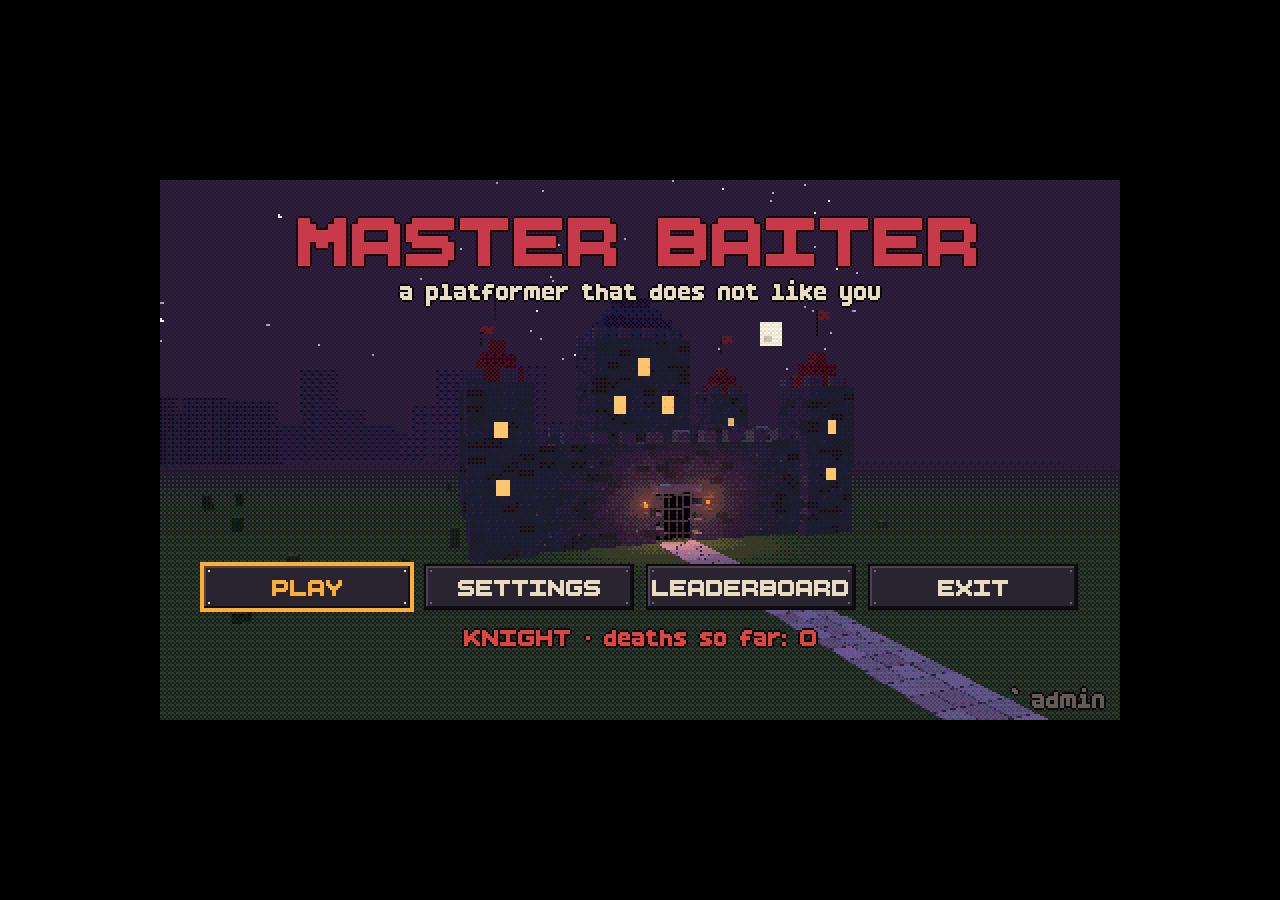
<file: index.html>
<!doctype html>
<html lang="en">

<head>
  <meta charset="utf-8" />
  <meta name="viewport" content="width=device-width, initial-scale=1, maximum-scale=1, user-scalable=no" />
  <title>Master Baiter</title>
  <link rel="stylesheet" href="style.css" />
</head>

<body>
  <div id="wrap">
    <canvas id="game" aria-label="Master Baiter game"></canvas>
  </div>
  <div id="touch" hidden>
    <div class="pad-left">
      <button data-key="left" aria-label="Move left">&#9664;</button>
      <button data-key="right" aria-label="Move right">&#9654;</button>
    </div>
    <div class="pad-right">
      <button data-key="menu" class="small" aria-label="Level select">ESC</button>
      <button data-key="restart" class="small" aria-label="Restart">R</button>
      <button data-key="fire" hidden aria-label="Fire the lazer">&#9660;</button>
      <button data-key="jump" aria-label="Jump">&#9650;</button>
    </div>
  </div>
  <script src="js/levels.js"></script>
  <script src="js/bosses.js"></script>
  <script src="js/fx-data.js"></script>
  <script src="js/vendor/three.min.js"></script>
  <script src="js/cutscenes.js"></script>
  <script src="js/game.js"></script>
</body>

</html>
</file>
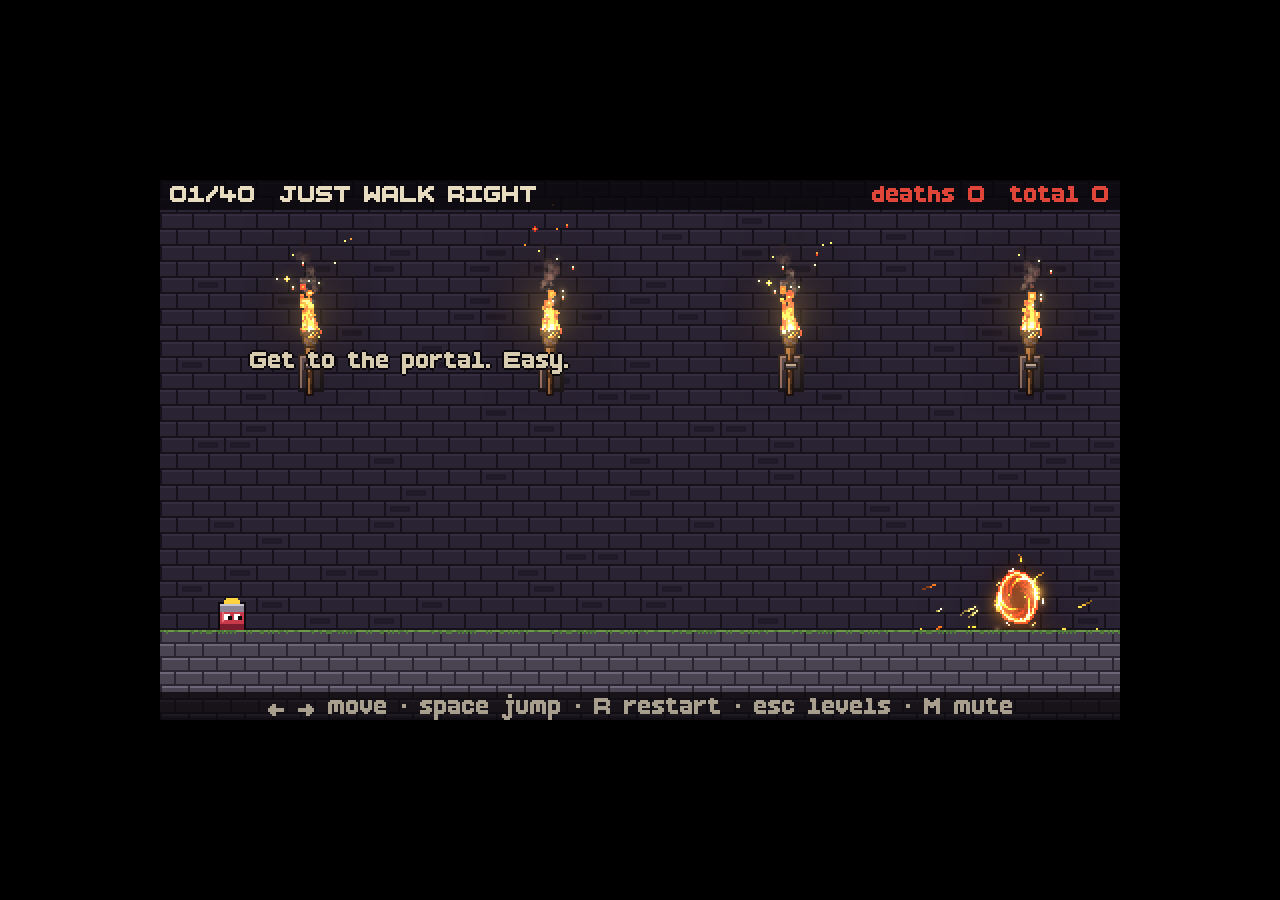
<file: tools/preview.html>
<!doctype html>
<!-- Dev harness: the game, jumped straight to a screen, level or cutscene moment via the query string.
     Keep the <body> in sync with index.html. Screenshot it with tools/shot.sh.
       ?state=title|mode|select|admin|end   a menu screen   (&t=SECONDS sets the menu clock)
       ?level=N[&mode=multi|special][&run=STEPS][&die=1][&phase=N]   a level (phase: start a boss there); run holds right for STEPS ticks (120/s); at=X,Y puts the knight there (feet); wait=STEPS runs it with no input, tell=1 until a boss's attack warning is up, laser=1 hands the knight the lazer
       ?cut=intro|area1|area2|area3|ending&t=SECONDS[&mode=...]   a cutscene frame
       ?win=N[&mode=...]   finish level N and log where the game goes next (console: FLOW ...)
       &seen=1 skip the boss intros   &defeat=1[&t=SECONDS] a boss's defeat cutscene   &qte=strike|mash a quick-time prompt
       ?state=knights&knights=1[&tab=0-3]   the leaderboard with demo knights (in memory only)
       ?state=net&mode=multi[&room=ABCD]   the offline / online picker (room: hosting, waiting for a partner)
       &online=1   a level as online play, stalled waiting for the partner (the online HUD); with state=select, the online level select (6 unlocked)
       &touch=1   show the touch buttons     &calm=1   reduce flashing on -->
<html lang="en">
<head>
  <base href="../">
  <meta charset="utf-8" />
  <meta name="viewport" content="width=device-width, initial-scale=1, maximum-scale=1, user-scalable=no" />
  <title>Master Baiter preview</title>
  <link rel="stylesheet" href="style.css" />
</head>
<body>
  <div id="wrap">
    <canvas id="game" aria-label="Master Baiter game"></canvas>
  </div>
  <div id="touch" hidden>
    <div class="pad-left">
      <button data-key="left" aria-label="Move left">&#9664;</button>
      <button data-key="right" aria-label="Move right">&#9654;</button>
    </div>
    <div class="pad-right">
      <button data-key="menu" class="small" aria-label="Level select">ESC</button>
      <button data-key="restart" class="small" aria-label="Restart">R</button>
      <button data-key="fire" hidden aria-label="Fire the lazer">&#9660;</button>
      <button data-key="jump" aria-label="Jump">&#9650;</button>
    </div>
  </div>
  <script>
  // &knights=1: demo knights for the leaderboard, in an in-memory store so real saves are never touched
  if (/[?&]knights=1/.test(location.search)) {
    const m = {}, put = (k, v) => { m[k] = JSON.stringify(v); };
    put('ragebait.knights.v1', { cur: 0, next: 5, list: [{ id: 0, name: 'KNIGHT' }, { id: 1, name: 'SIR DIES-A-LOT' }, { id: 2, name: 'LANCE' }, { id: 3, name: 'GWEN' }, { id: 4, name: 'BOB' }] });
    put('ragebait.save.v1', { deaths: 57, progress: { single: 12 }, causes: { popped: 20, fell: 9 } });
    put('ragebait.save.v1:1', { deaths: 412, progress: { single: 9, multi: 4 }, causes: { laser: 88, sawMoving: 30 } });
    put('ragebait.save.v1:2', { deaths: 140, progress: { single: 40 }, best: { single: 41, multi: 22, special: 3 }, causes: { fakeFloor: 51 } });
    put('ragebait.save.v1:3', { deaths: 33, progress: { single: 25, special: 18 }, causes: { crusher: 12 } });
    put('ragebait.save.v1:4', { deaths: 2, causes: { mimic: 2 } });
    Object.defineProperty(window, 'localStorage', { value: { getItem: (k) => (k in m ? m[k] : null), setItem: (k, v) => { m[k] = String(v); }, removeItem: (k) => { delete m[k]; } } });
  }
  </script>
  <script src="js/levels.js"></script>
  <script src="js/bosses.js"></script>
  <script src="js/fx-data.js"></script>
  <script src="js/vendor/three.min.js"></script>
  <script src="js/cutscenes.js"></script>
  <script src="js/game.js"></script>
  <script>
  (function () {
    const q = new URLSearchParams(location.search), R = window.__ragebait, mode = q.get('mode') || 'single';
    window.addEventListener('error', (e) => console.error('PAGE ERROR ' + e.message));
    if (q.get('touch')) { document.getElementById('touch').hidden = false; dispatchEvent(new Event('resize')); }
    if (q.get('calm')) R.save.calm = true;
    if (q.get('win')) {
      R.load(+q.get('win') - 1, mode); R.game.level.win(); R.step(240);
      console.log('FLOW after win: ' + R.game.state + ' cut=' + (R.game.cut && R.game.cut.s.id));
      if (R.game.cut) R.game.cut.t = 99;
      setTimeout(() => console.log('FLOW after cut: ' + R.game.state + ' level ' + (R.game.level && R.game.level.idx)), 400);
      return;
    }
    if (q.get('cut')) { R.game.setMode(mode); R.playCut(q.get('cut'), () => { R.game.state = 'title'; }); if (R.game.cut) R.game.cut.t = +(q.get('t') || 0); return; }
    const st = q.get('state');
    if (st) { R.game.state = st; R.game.kTab = +(q.get('tab') || 0); R.game.setMode(mode); if (q.get('t')) R.game.time = +q.get('t'); if (q.get('sel')) R.net.sel = +q.get('sel'); if (q.get('room')) Object.assign(R.net, { view: 'wait', host: true, code: q.get('room'), note: 'waiting for your partner...' }); if (q.get('online')) Object.assign(R.net, { on: true, code: 'ABCD', top: 6 }); return; }
    if (q.get('seen')) R.save.seen = { warden: 1, undertaker: 1, gnasher: 1, mimicBoss: 1 };
    R.load(+(q.get('level') || 1) - 1, mode);
    if (q.get('online')) Object.assign(R.net, { on: true, host: true, me: 0, code: 'ABCD', delay: 8, q: [new Map(), new Map()], stall: 1 });
    if (q.get('phase')) { const i = +q.get('level') - 1; R.game.ckpt = { k: mode === 'single' ? String(i) : `${mode}:${i}`, phase: +q.get('phase') }; R.game.restart(); }
    const run = +(q.get('run') || 0);
    if (run) { R.ctl[0].right = true; R.step(run); R.ctl[0].right = false; }
    if (q.get('at')) { const [x, y] = q.get('at').split(',').map(Number), p = R.game.level.player; p.x = x - p.w / 2; p.y = y - p.h; p.vx = p.vy = 0; }
    if (q.get('wait')) R.step(+q.get('wait'));
    if (q.get('laser')) R.game.level.player.laser = { a: -2.2, dir: 1 };
    if (q.get('tell')) for (let n = 0; n < 6000 && R.game.level.bosses[0] && !(R.game.level.marks.length && R.game.level.marks[0].t > 0.15); n++) R.step(1);
    if (q.get('die')) R.game.level.kill();
    const L = R.game.level, boss = L.bosses[0];
    if (q.get('defeat') && boss) { while (!boss.dead && !L.cine) { boss.inv = 0; boss.hidden = false; L.hitBoss(boss); } L.freezeT = 0; R.step(+(q.get('t') || 0) * 120); }
    if (q.get('qte') === 'strike') L.startQte({ keys: ['left', 'jump', 'right', 'right'], time: 1.6, label: 'STRIKE!' });
    if (q.get('qte') === 'mash') { L.startQte({ mash: 9, time: 1.45, label: 'BREAK FREE!' }); L.qte.n = 4; }
    if (q.get('qte')) { L.qte.i = q.get('qte') === 'strike' ? 1 : 0; L.qte.t = 0.6; }
  })();
  </script>
</body>
</html>
</file>
<file: style.css>
@font-face { font-family: 'BoldPixels'; src: url('assets/fonts/BoldPixels.ttf') format('truetype'); font-display: block; }
:root { --bg: #000; }
* { box-sizing: border-box; }
html, body {
  margin: 0; height: 100%; background: var(--bg);
  overflow: hidden; touch-action: none; user-select: none; -webkit-user-select: none;
}
#wrap { position: fixed; inset: 0; display: flex; align-items: center; justify-content: center; }
/* 480x270 art scaled by a whole number in JS; never smooth it */
canvas { display: block; image-rendering: pixelated; image-rendering: crisp-edges; }

#touch { position: fixed; inset: auto 0 0 0; display: flex; justify-content: space-between; padding: 16px; pointer-events: none; }
#touch[hidden] { display: none; }
#touch button[hidden] { display: none; }
#touch .pad-left, #touch .pad-right { display: flex; gap: 14px; align-items: flex-end; pointer-events: auto; }
/* stone buttons with a pixel bevel, to match the dungeon */
#touch button {
  width: 72px; height: 72px; border: 3px solid #0c080c; border-radius: 0;
  background: rgba(42, 36, 48, 0.82); color: #e8dcc0; font: 28px 'BoldPixels', monospace;
  box-shadow: inset 3px 3px 0 #4a4352, inset -3px -3px 0 #110d14; touch-action: none;
  -webkit-tap-highlight-color: transparent;
}
#touch button.small { width: 48px; height: 48px; font-size: 20px; }
#touch button[data-key="menu"] { font-size: 14px; }
/* landscape: the game leaves a gutter each side (see resize in game.js); stack the small buttons above jump to fit it */
@media (orientation: landscape) {
  #touch .pad-right { flex-direction: column; align-items: flex-end; gap: 10px; }
}
#touch button.on {
  background: rgba(255, 174, 53, 0.45); border-color: #ffae35;
  box-shadow: inset -3px -3px 0 #4a4352, inset 3px 3px 0 #110d14;
}
</file>
